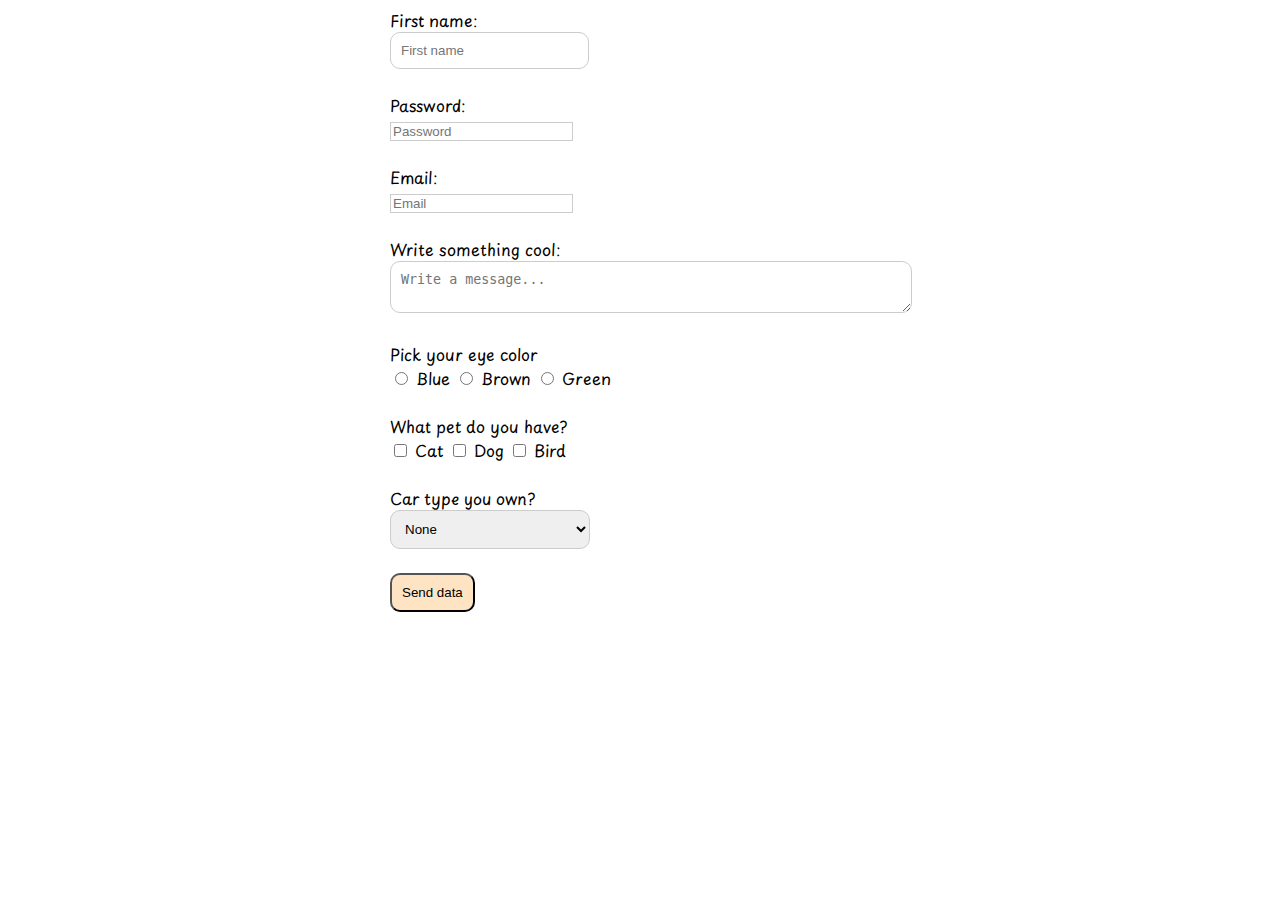
<file: form.html>
<!DOCTYPE html>
<html lang="en">
<head>
    <meta charset="UTF-8">
    <meta name="viewport" content="width=device-width, initial-scale=1.0">
    <title>Document</title>
    <!--<link rel="stylesheet" href="css/rest.css">--><!--I've commented out the reset style cz he says it messes with the inputs and he wants to teach styling from scratch -->
    <link rel="stylesheet" href="css/form.css">
</head>
<body>
    
    <section class="wrapper-main">
        <form action="example.html" method="post">
            <!--action indicates the file the data is going to-->
            <!--get and post both send data however the difference is that:-->
            <!--with get, all the data sent by the form will be displayed in the url while with the post, it won't-->
            <!--Normally we use the post method unless there is a reason to use the get method-->
            <!--I've commented out the reset style cz he says it messes with the inputs and he wants to teach styling from scratch -->
            <label for="firstname">First name:</label><!--for is used to link the label to the input. It has to have the same name as the id cz id is the unique identifier-->
            <br>
            <input type="text" id="firstname" name="firstname" placeholder="First name" ><!--value="Daniel"--><!--I've placed it outside cz u can't comment inside the brackets so if you want to see it, return it inside the brackets-->
            <!--id is a unique identifier of the input while name is how we are able to grab the data of the input. People normally give them the same values but can you change that if you want. I did it just to have an easier time following him-->
            <!--place holder is self-explanatory but value is data that appears before sb has typed, just like place holder but then is not light grey.Place holder will only show if you delete value-->
            <!--value comes in handy when you want to ensure that if there is an error and a user goes back a page, she doesn't have to retype everything-->

            <br><br>
            <label for="pwd">Password:</label>
            <br>
            <input type="password" id="pwd" name="pwd" placeholder="Password" >

            <br><br>
            <label for="em">Email:</label>
            <br>
            <input type="email" id="em" name="em" placeholder="Email" >

            <br><br>
            <label for="message">Write something cool:</label>
            <br>
            <textarea name="message" id="message" placeholder="Write a message..."></textarea>
            <!--You can use css to style the size of the text area or you can use cols and rows-->

            <br><br>
            <label>Pick your eye color</label><br><!--Note that I have not linked this label with anything. The radio buttons each have their own ids so note that you can do this-->
            <!--Radio buttons-->
            <input type="radio" id="eyecolorblue" name="eyecolor" value="Blue">
            <!--for radio buttons the label comes after the radio button-->
            <!--value in the radio buttons is used to identify what the user has selcted, each button has it's own value to be able to identify which one is picked. Idk why name is not used for that but just make sure you've put value.Same for checkboxes. I think it's cz name is used for inputs that you are typing but for buttons, you are not typing anything so we need to assign values.-->
            <label for="eyecolorblue">Blue</label>
            <input type="radio" id="eyecolorbrown" name="eyecolor" value="Brown">
            <label for="eyecolorbrown">Brown</label>
            <input type="radio" id="eyecolorgreen" name="eyecolor" value="Green">
            <label for="eyecolorgreen">Green</label >
            <!--Note that the radio buttons have the same name cz they are all eye colors. This ensures that the user can only pick one-->

            <br><br>
            <label>What pet do you have?</label><br>
            <!--Check boxes-->
            <input type="checkbox" id="petcat" name="petcat" value="Cat">
            <label for="petcat">Cat</label>
            <input type="checkbox" id="petdog" name="petdog" value="Dog">
            <label for="petdog">Dog</label>
            <input type="checkbox" id="petbird" name="petbird" value="Bird">
            <label for="petbird">Bird</label>
            <!--Note that each checkbox has its own name so you can pick more than one at once-->

            <br><br>
            <label>Car type you own?</label><br>
            <!--Dropdown-->
            <select name="cartype" id="cartype">
                <option value="None">None</option><!--The first item is the default selected item-->
                <option value="Ford">Ford</option>
                <option value="Mustang">Mustang</option>
                <option value="Toyota">Toyota</option>
            </select>

            <br><br>
            <!--Submitting the data-->
            <!--<input type="submit">You can use the submit input type to submit but button comes with more perks-->
            <button type="submit" value="submit">Send data</button>

            <!--Before starting your css styling, test how the form will look with the reset stylesheet. Things will start disappearing. So with forms, it's beter to exclude the reset stylesheet-->
            </form>
    </section>

</body>
</html>
</file>
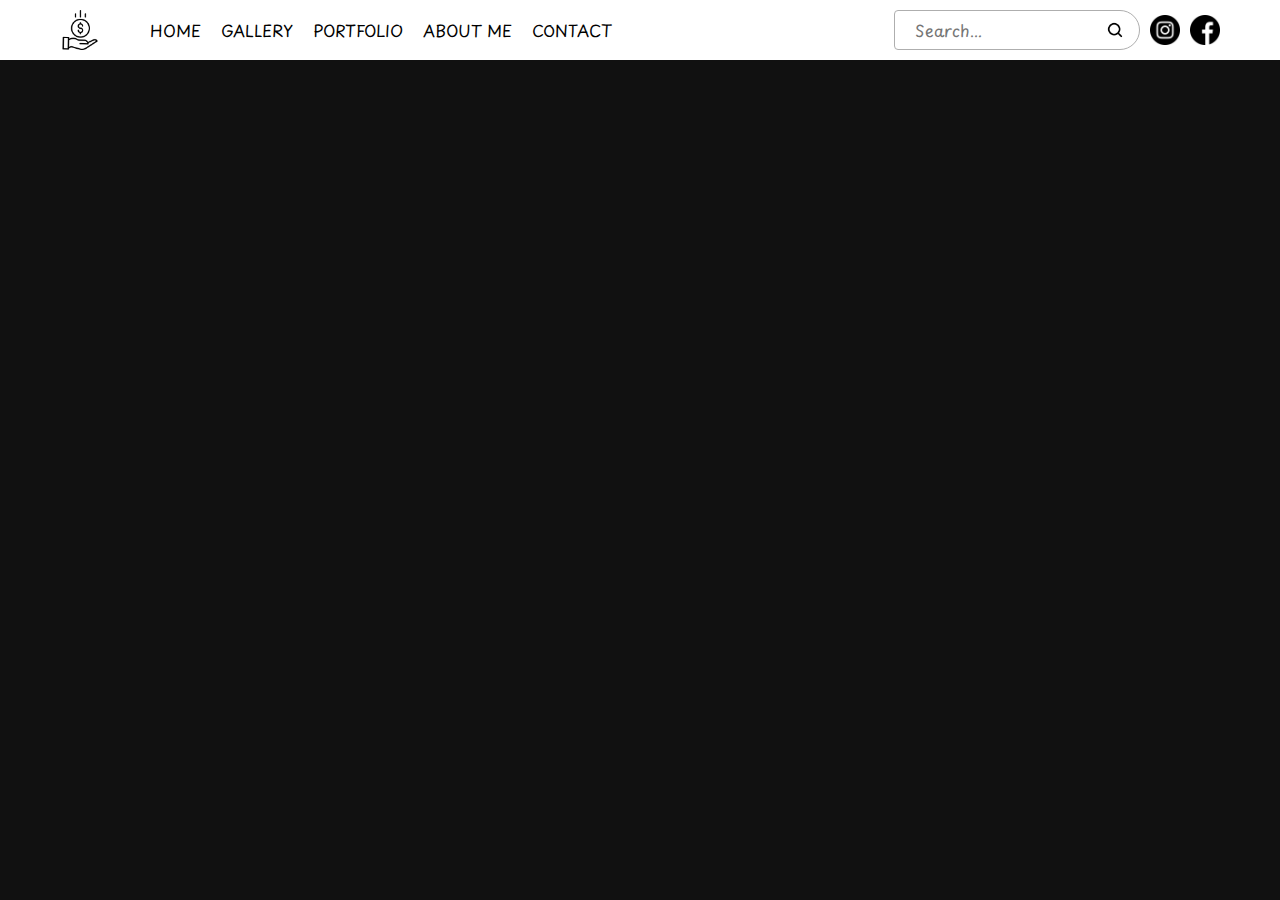
<file: responsivemenu.html>
<!DOCTYPE html>
<html lang="en">
<head>
    <meta charset="UTF-8">
    <meta name="viewport" content="width=device-width, initial-scale=1.0">
    <title>Responsive menu</title>
    <link rel="stylesheet" href="css/reset.css">
    <link rel="stylesheet" href="css/responsivemenu.css">
</head>
<body>
    <div class="mobile-menu-btn">
        <img src="images/icons/burger-bar.png" alt="mobile-menu-btn">
    </div>
    <header class="header-main">
        <nav>
            <div class="logo">
                <img src="images/save-money.png" alt="website logo">
            </div>
            <ul>
                    <li><a href="responsivemenu.html">Home</a></li>
                    <li><a href="#">Gallery</a>
                        <!--This is how you create a drop down. This list is gonna appear if we hover on Gallery.-->
                        <ul>
                            <li><a href="#">Graphic Design</a></li>
                            <li><a href="#">Video Editing</a></li>
                            <li><a href="#">Web Dev</a></li>
                            <li><a href="#">Graphic Design</a></li>
                            <li><a href="#">Video Editing</a></li>
                        </ul>
                    </li>
                    <li><a href="#">Portfolio</a></li>
                    <li><a href="#">About Me</a></li>
                    <li><a href="#">Contact</a></li>
            </ul>
        </nav>
        <div class="sm">
            <form action="" method="post">
                <input type="text" name="search" placeholder="Search...">
                <button type="submit"><img src="images/searchbtn.png" alt="search button"></button>
            </form>
            <div class="sm-links">
                <a href="#"><img src="images/instagram.png" alt="instagram link"></a>
                <a href="#"><img src="images/facebook.png" alt="facebook link"></a>
            </div>
        </div>
    </header>
</body>

<script  src="js/mobile.nav.js"></script>

</html>
</file>
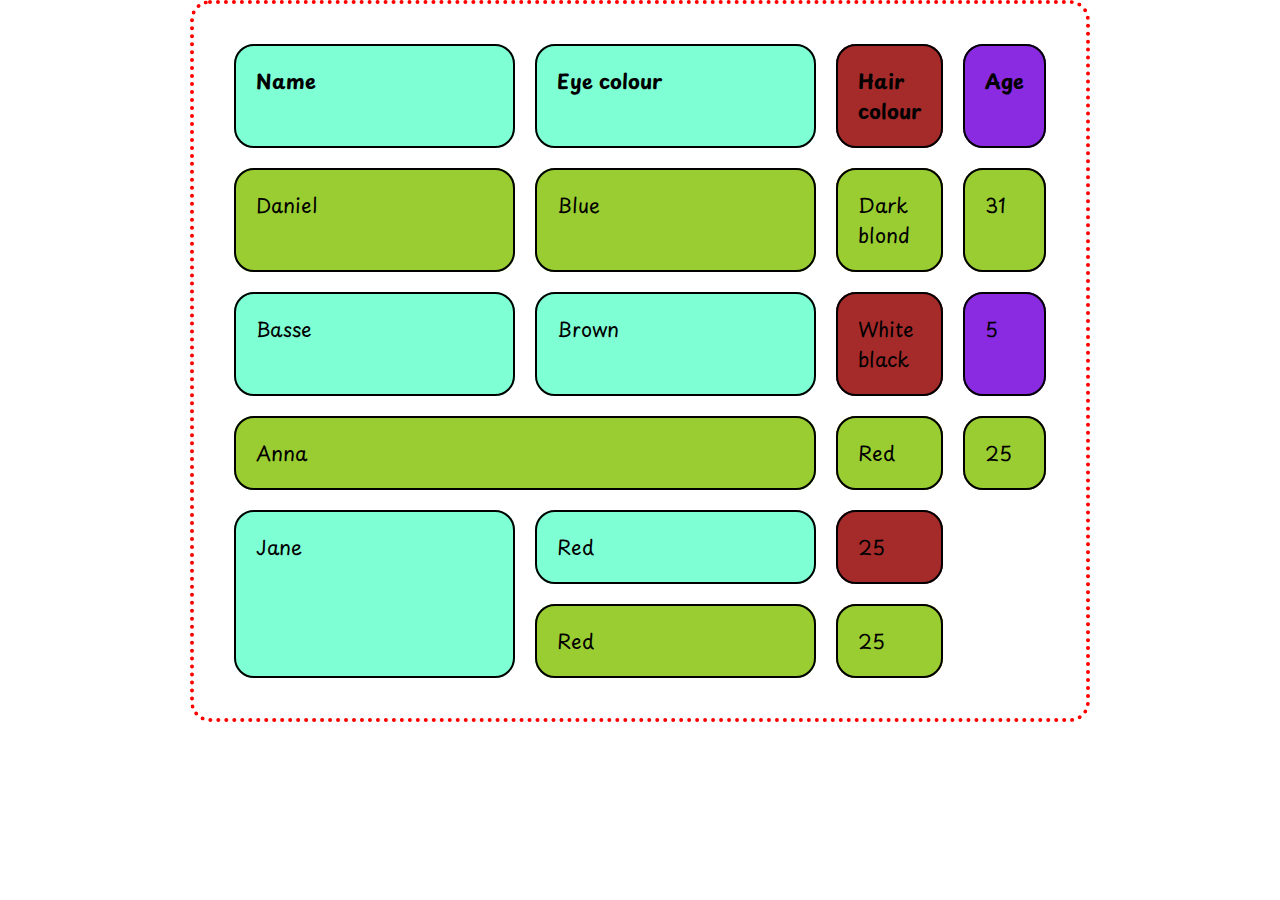
<file: table.html>
<!DOCTYPE html>
<html lang="en">
<head>
    <meta charset="UTF-8">
    <meta name="viewport" content="width=device-width, initial-scale=1.0">
    <title>Document</title>
    <link rel="stylesheet" href="css/reset.css">
    <link rel="stylesheet" href="css/table.css">
</head>
<body>
    
    <section class="wrapper-main">
        <table>
            <!--Creating column groups. They help with styling-->
            <colgroup>
                <col span="2" style="background-color: aquamarine;"><!--Makes the first 2 columns blue. Don't mind the cells that are remaining green(if u uncomment the styling in css), I've styled them like that but if I remove that style, then they will be blue-->
                <col span="1" style="background-color:brown;"><!--The third column the next 1 column after the two columns-->
                <col span="1" style="background-color: blueviolet;">
            </colgroup>
            <!--We make tables row after row-->
            <tr><!--table row-->
                <th style="width: 300px;">Name</th><!--table header-->
                <!--Note that when you set the width of the header, it applies to all attributes under the header-->
                <th>Eye colour</th>
                <th>Hair colour</th>
                <th>Age</th>
            </tr>
            <tr>
                <td>Daniel</td><!--table data which is equal to one column-->
                <td>Blue</td>
                <td>Dark blond</td>
                <td>31</td>
            </tr>
            <tr>
                <td style="height:100px">Basse</td>
                <td>Brown</td>
                <td>White black</td>
                <td>5</td>
            </tr>
            <!--Spanning a column-->
            <tr>
                <td colspan="2">Anna</td><!--It's going to occupy its space and the space next to it-->
                <td>Red</td>
                <td>25</td>
            </tr>
            <!--Spanning a column-->
            <tr>
                <td rowspan="2">Jane</td><!--It's going to occupy its space and the space next to it-->
                <td>Red</td>
                <td>25</td>
            </tr>
            <tr>
                <td>Red</td>
                <td>25</td>
            </tr>
        </table>
    </section>

</body>
</html>
</file>
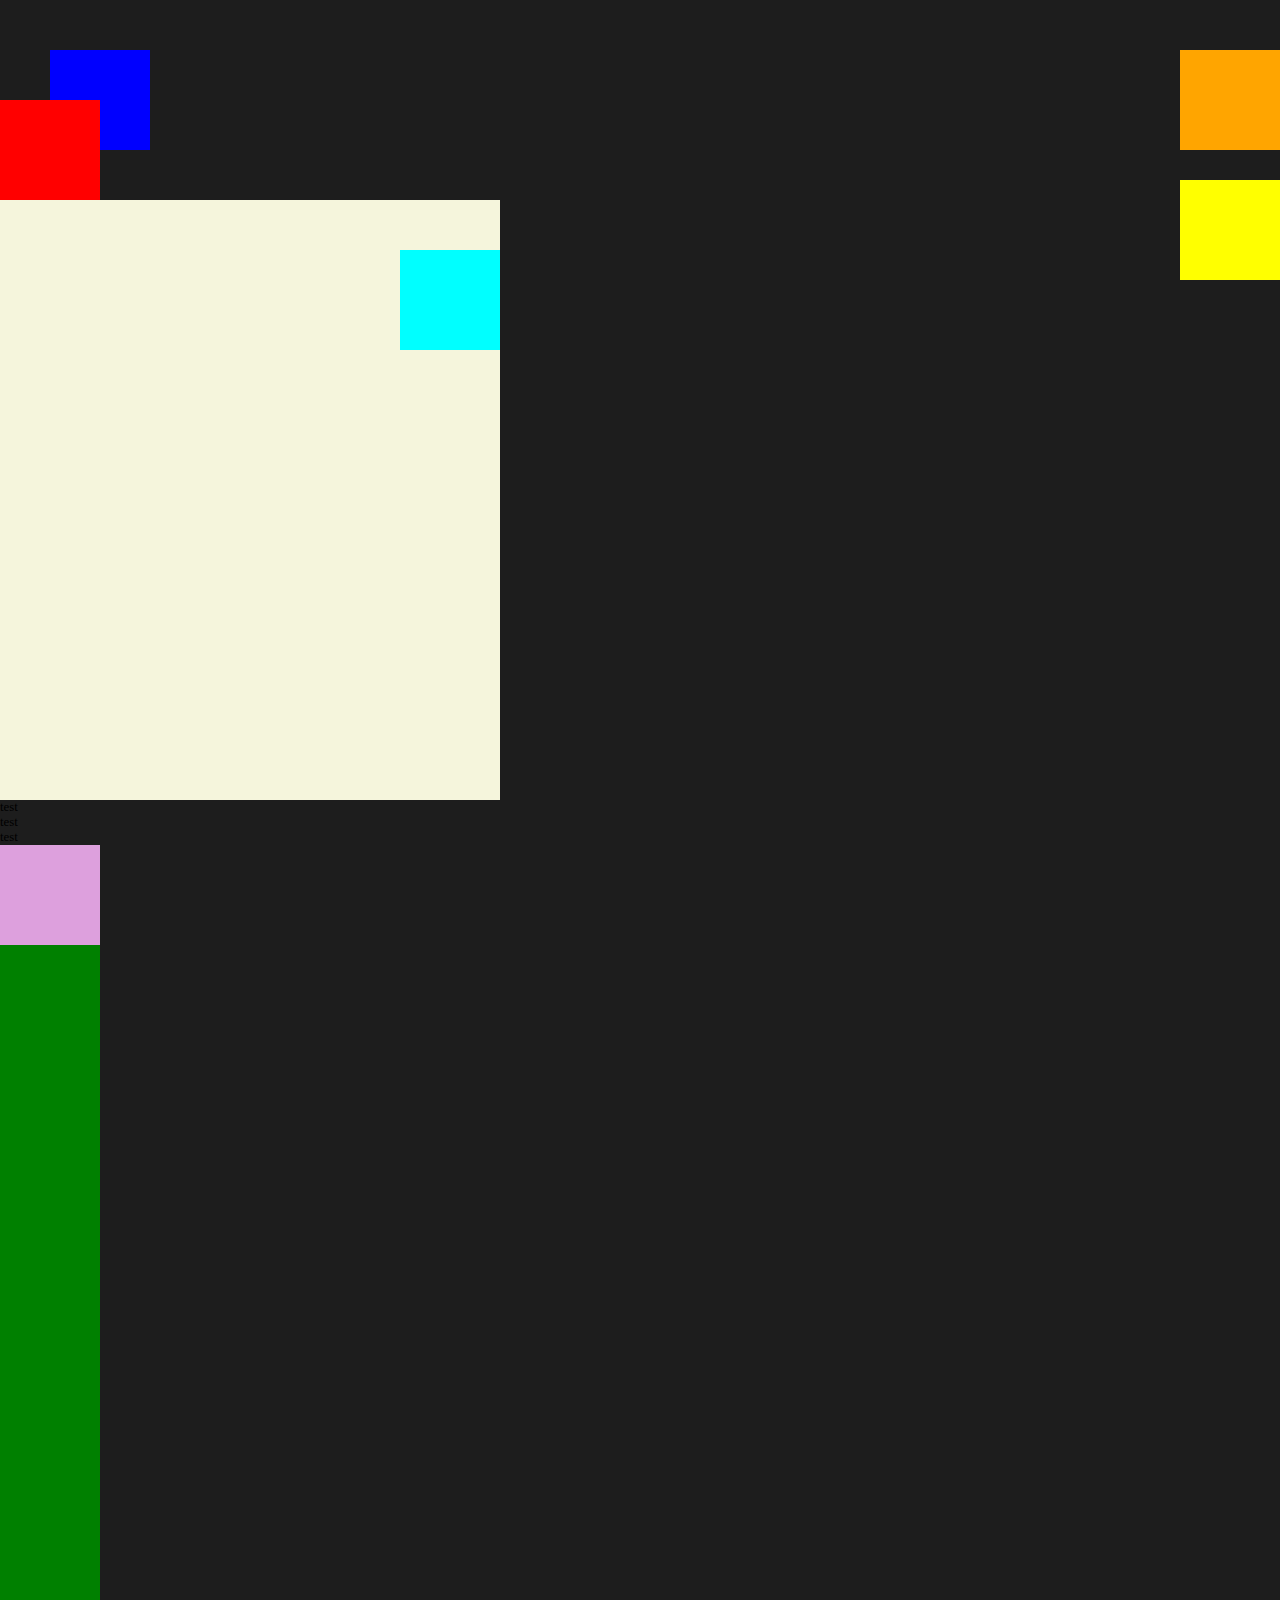
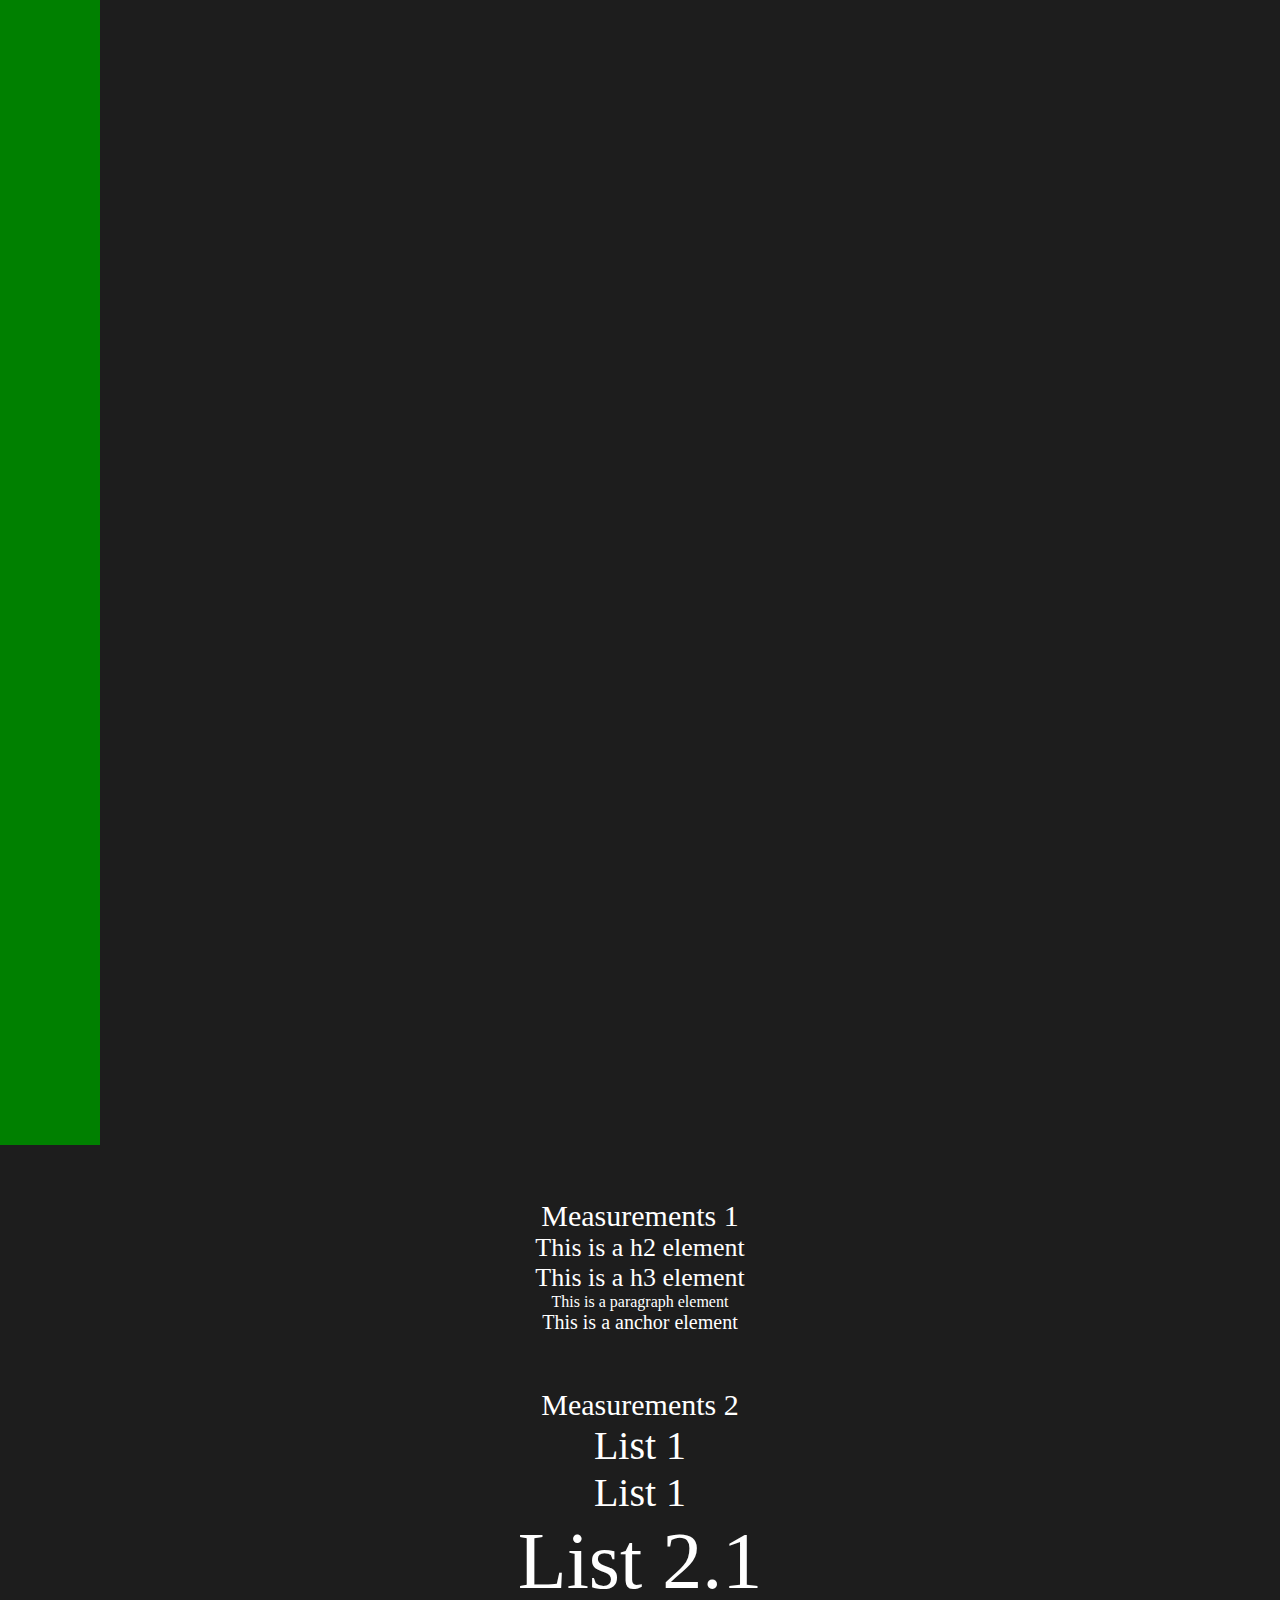
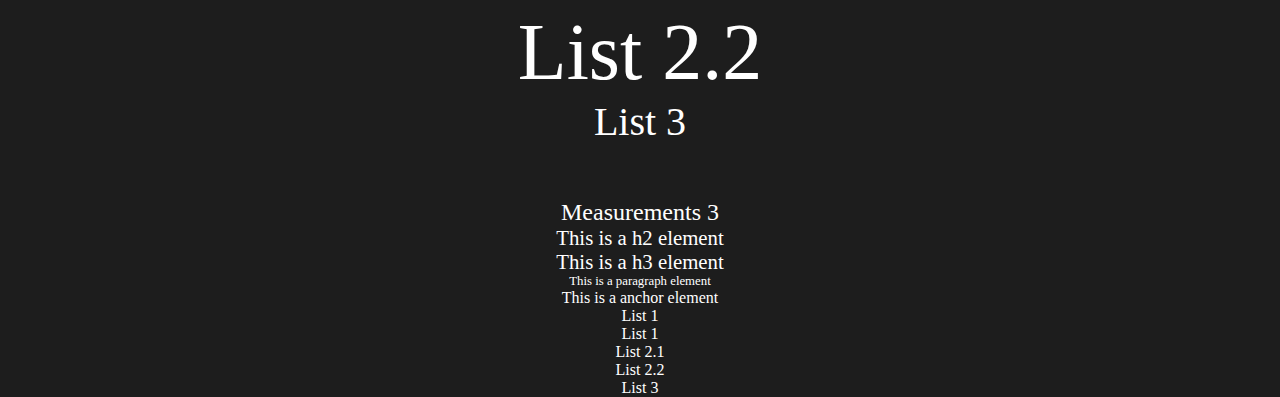
<file: test.html>
<!DOCTYPE html>
<html lang="en">
<head>
    <meta charset="UTF-8">
    <meta name="viewport" content="width=device-width, initial-scale=1.0">
    <link rel="stylesheet" href="css/reset.css">
    <link rel="stylesheet" href="css/test.css">
    <title>Test page</title>
</head>
<body>
    <div class="box"></div>
    <div class="container"></div>

    <div class="container3">
        <div class="box5"></div>
    </div>

    <div class="box2"></div>
    <div class="box3"></div>
    <p>test</p>
    <p>test</p>
    <p>test</p>
    <div class="box4"></div>
    <div class="container2"></div>
    <br><br><br>

    <!--Measurements lesson-->
    <div class="measurements">
        <h1>Measurements 1</h1>
        <h2>This is a h2 element</h2>
        <h2>This is a h3 element</h2>
        <p>This is a paragraph element</p>
        <a>This is a anchor element</a>
    </div>

    <br><br><br>
    <div class="measurements2">
        <h1>Measurements 2</h1>
        <ul>
        <li>List 1</li>
        <li>List 1</li>
        <ul>
            <li>List 2.1</li>
            <li>List 2.2</li>
        </ul>
        <li>List 3</li>
        </ul>
    </div>

    <br><br><br>
    <div class="measurements3">
        <h1>Measurements 3</h1>
        <h2>This is a h2 element</h2>
        <h2>This is a h3 element</h2>
        <p>This is a paragraph element</p>
        <a>This is a anchor element</a>

        <br>
        <ul>
        <li>List 1</li>
        <li>List 1</li>
        <ul>
            <li>List 2.1</li>
            <li>List 2.2</li>
        </ul>
        <li>List 3</li>
        </ul>
    </div>

</body>
</html>
</file>
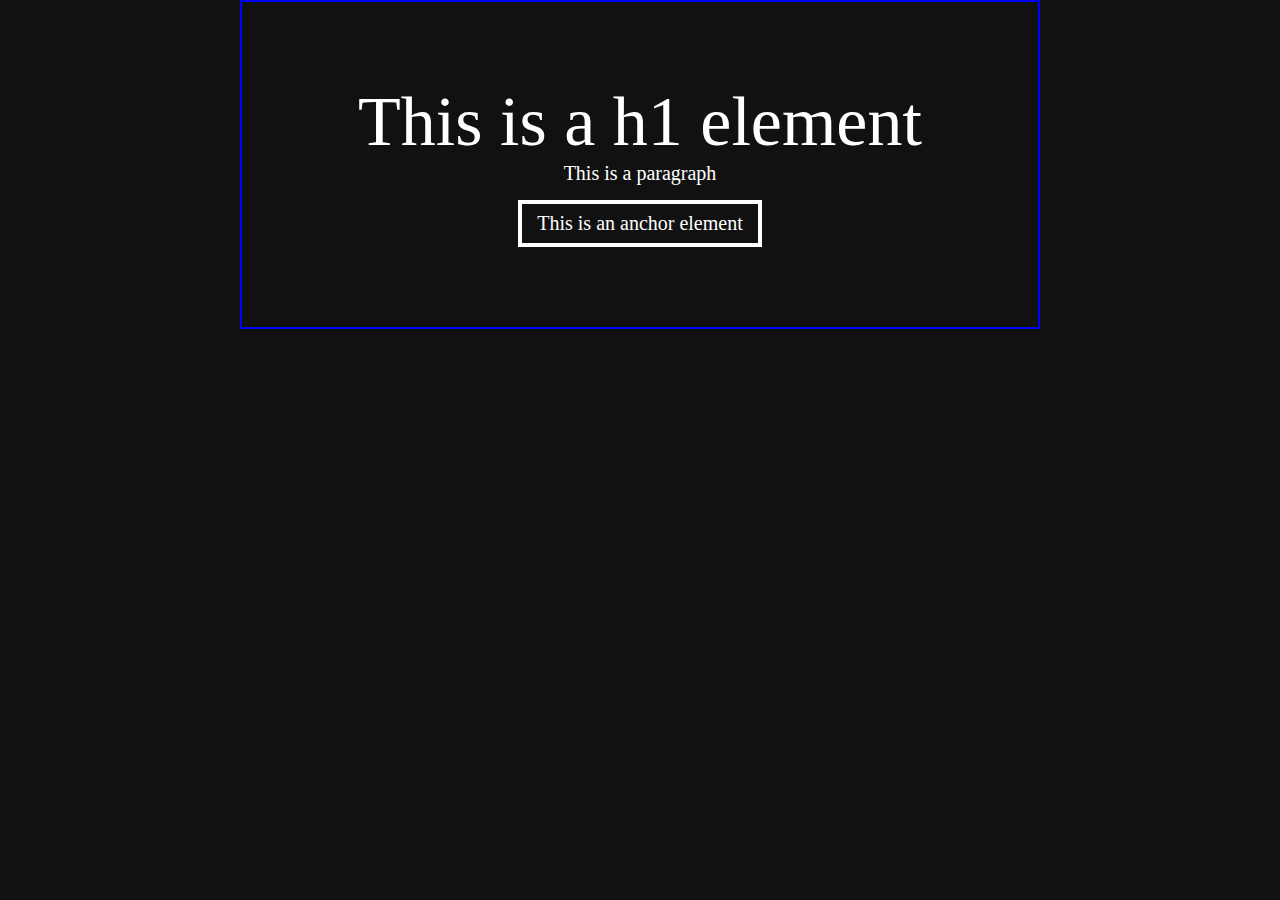
<file: test2.html>
<!DOCTYPE html>
<html lang="en">
<head>
    <meta charset="UTF-8">
    <meta name="viewport" content="width=device-width, initial-scale=1.0">
    <title>Document</title>
    <link rel="stylesheet" href="css/reset.css">
    <link rel="stylesheet" href="css/test2.css">
    <link rel="stylesheet" href="css/index.css">
</head>
<body>
    
    <div class="wrapper-main">
        <h1>This is a h1 element</h1>
        <p>This is a paragraph</p>
        <a href="#">This is an anchor element</a>
    </div>

</body>
</html>
</file>
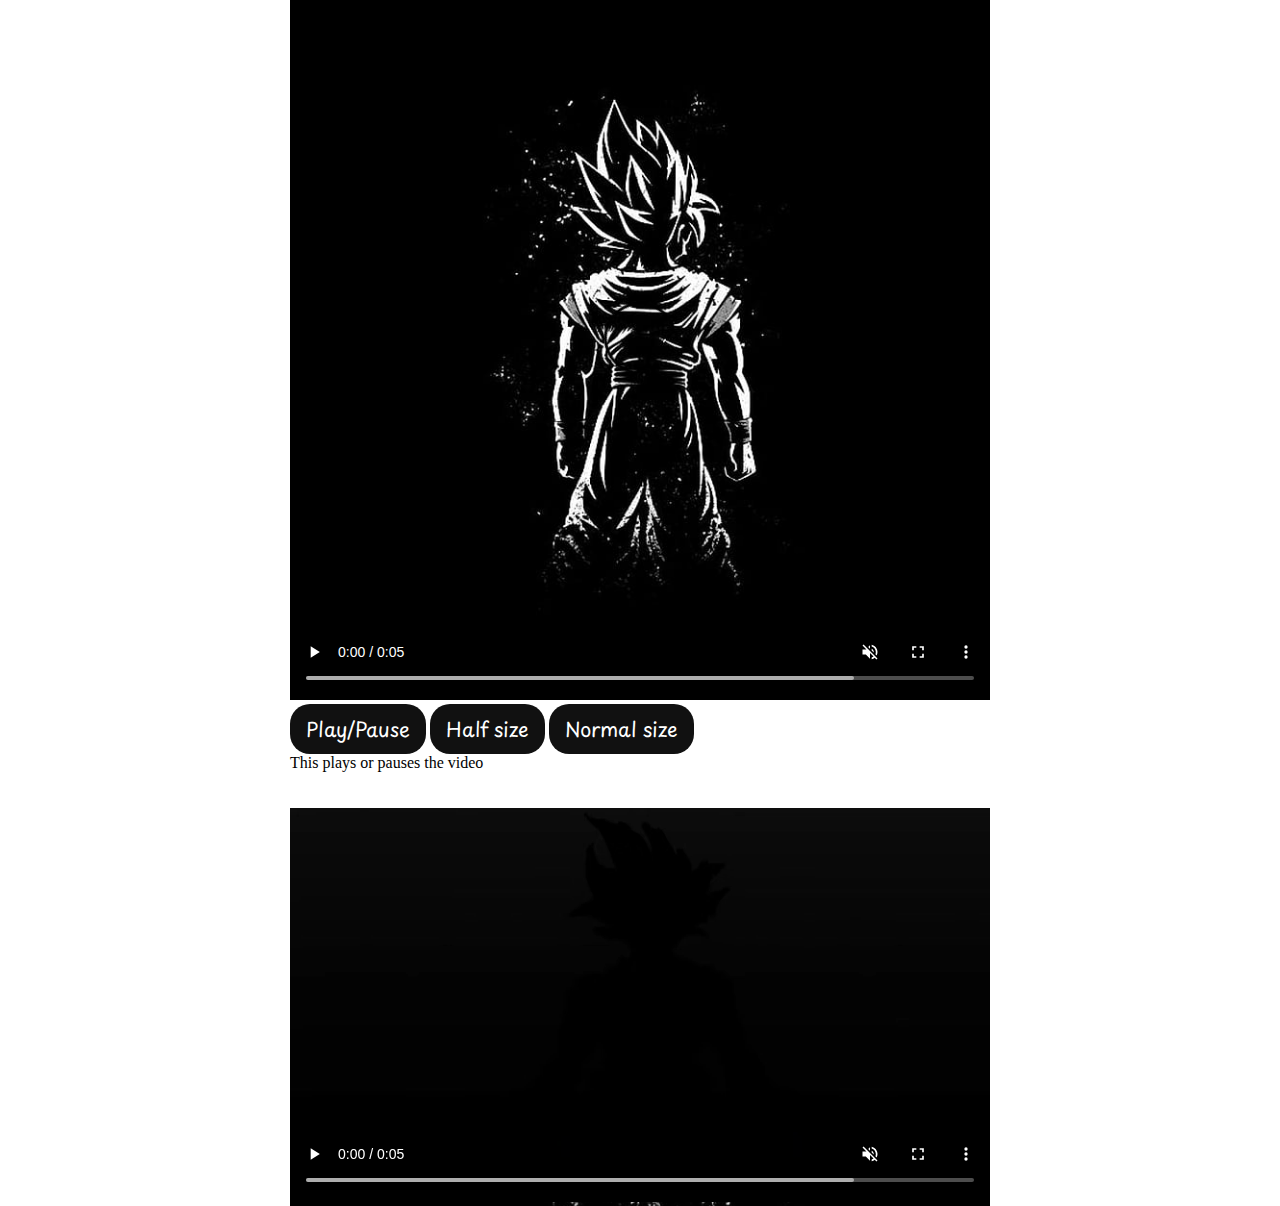
<file: video.html>
<!DOCTYPE html>
<html lang="en">
<head>
    <meta charset="UTF-8">
    <meta name="viewport" content="width=device-width, initial-scale=1.0">
    <title>Video</title>
    <link rel="stylesheet" href="css/reset.css">
    <link rel="stylesheet" href="css/video.css">
</head>
<body>
    
    <section class="wrapper-main">
        <video class="my-video" src="videos/Mui Goku live wallpaper 4K by motion graphics en koncepto.mp4" controls muted loop poster="videos/son-goku-dragon-ball-dragon-ball-z-wallpaper-preview.jpg"></video>
        <!--The word "controls" ensures that you have the play button, that line that indicates where the video has reached etc. If you don't add it, your video will appear like a picture, you won't be able to click play-->
        <!--I've set the width to be the same as the wrapper-->
        <!--If you want it to autoplay, you add autoplay and muted. If you put autoplay alone, it doesn't work. The developers of html:5 didn't want you to scare people when they load your website so that's why you have to put them together for them to work-->
        <!--I've removed autoplay rn cz I wanted to show how a poster works but plz note that you put it within the first set of video brackets, where you put controls, muted etc-->
        <!--If you just want it to automatically be muted, add muted only and the user starts playing it, it will be muted until she presses play-->
        <!--loop is self-explanatory-->
        <!--poster is the picture you want to appear before your video starts playing. You'll notice that it's bigger than the video. I've asked chat and it says that you can't target the poster however, the solution is manually sizing the poster then placing it here. Or you can place a div before the first video tag and place a background image there, you'll use position absolute and relative to make it appear on top of the video, then use javascript to change the opacity to 0 before the video starts to play. I'll demonstrate this with a second video below-->
        <br>
        <button onclick="playPause()">Play/Pause</button>
        <button onclick="halfSize()">Half size</button>
        <button onclick="normalSize()">Normal size</button>

        <!--Making a text have the javascript effect-->
        <h2 onclick="playPause()" style="cursor:pointer;">This plays or pauses the video</h2>

        <!--Using background image instaed of poster-->
        <br><br>
        <div class="video-container">
            <div class="poster-image"></div>
            <video class="secondvideo" src="videos/Mui Goku live wallpaper 4K by motion graphics en koncepto.mp4" controls muted loop></video>
        </div>
        

        <!--If you want to cater to really old browsers that don't support mp4, do this:-->
        <!--<video>
            <source src="videos/Mui Goku live wallpaper 4K by motion graphics en koncepto.mp4" type="video/mp4">
            <source src="videos/Mui Goku live wallpaper 4K by motion graphics en koncepto.mp4" type="video/ogg">
            <source src="videos/Mui Goku live wallpaper 4K by motion graphics en koncepto.mp4" type="video/webm">
            Your browser does not support html5 videos
            //What this means is, play the mp4 video but if the browser does not support this,  play the ogg version, if it also doesn't support this, play the webm. If the browser doesn't support all of them, display the sentence after the videos
            //I think you have to have all the different versions of the videos for this to work though
            //Please not that the modern day browsers support mp4 so this isn't really necessary
            The forward slashes indicate that the above are supposed to be comments if you uncoment the whole of this 2nd video section
        </video>-->
    </section>

    <script>
        /*You can use an external file like I did for the burger button or you can type it in your html file. I'm gonna type te javascript here for this lesson*/
        let myVideo = document.querySelector(".my-video");
        /*let is used to indicate the creation of a variable,
        myVideo is the name of the variable I'm creating,
        document means I have in a specific document,
        querySelector means select this class in this document
        in the brackets you put the class name like you do in css*/

        function playPause(){/*A function is code that executes a task when it is called. The name of this function is playPause*/
            if(myVideo.paused){
                myVideo.play();
            }
            else{
                myVideo.pause();
            }

            /*
            myVideo.paused;/*This is a property. A property describes sth. For example, one of my properties is that I have brown eyes. This property tells us that the video is paused. See how it's used in the function
            myVideo.pause();/*This is a method. A method is sth that does sth. Ok think about it like this, the method makes the video pause then the property describes to us that the video is paused. querySelector is also a method bcz it selects sth so that's y I'm saying that a method is sth that does sth.*/
        }

        function halfSize(){
            myVideo.style.width = "350px";/*This is setting a property. Width is a property, you want to change the property to half its size*/
            /*The reason we're not typing the width like this: "350px" is because width is a numeric property not a string. If you put a string, the video will disappear bcz the browser gets confused*/
             myVideo.style.height = "197px";
        }

        function normalSize(){
            myVideo.style.width = "700px";
            myVideo.style.height = "394px";
        }

        let posterImage = document.querySelector(".poster-image");
        let secondVideo = document.querySelector(".secondvideo");

        secondVideo.addEventListener('play', function(){
            posterImage.style.opacity = 0;
            /*We're putting this to ensure that the video and poster never appear at the same time
            Even though the video z-index is higher, chat says that we should make the opacity 0 so that
            they never appear at the same time. So when the video is playing, yes the poster is behind it
            but I'm guessing to be safe, we're making it transparent*/
        })

    </script>

</body>
</html>
</file>
<file: css/form.css>
@font-face{
    font-family:Playpan;
    src:url(../fonts/Playpen_Sans/PlaypenSans-VariableFont_wght.ttf);
}

body{
    font-family:Playpan
}

.wrapper-main{
    width:500px;
    margin: 0 auto;
}

textarea, input{
    border: 1px solid #ccc;
}

textarea:focus, /*This pseudoclass(focus) ensures that when you click the box it changes color to indicate that this is the box being typed in. It makes it more user friendly*/
input[type="text"]:focus{/*I've specified the input type so that it doesn't apply for radio buttons etc*/
    outline:1px solid blue;
}

textarea{
    width:100%;
    resize:vertical;/*Normally you can resize the textarea in the website both vertically and horizontally but this ensures that you can only do it either horizontally or vertically depending on what you specify*/
}

/*If your radio buttons, check boxes etc are not appearing as they are supposed to(maybe cz u can't disable the reset stylesheet), do this: */
input[type="radio"]{
    appearance: radio;/*This will make them look like radio buttons*/
}

input[type="checkbox"]{
    appearance: checkbox;
}

select{
    border: 1px solid #ccc;
    width:200px;
}

button{
    background-color: bisque;
}

input[type="text"], textarea, select, button{
    padding:10px;
    border-radius:10px;
}

button:hover{
    background-color: rgb(215, 158, 88);
    cursor:pointer;
}
</file>
<file: css/responsivemenu.css>
@font-face {
    font-family: Playpen;
    src: url(../fonts/Playpen_Sans/PlaypenSans-VariableFont_wght.ttf);
}

:root{
    --menu-count: 5;/*The number of menus*/
}

body{
    background-color: #111;
}

.mobile-menu-btn{
    display:none;
}

.header-main{
    width:100%;
    height:60px;
    padding: 0 60px;
    background-color: #ffffff;
    display:flex;
    justify-content:space-between;
    position:fixed;
    top:0;
    z-index:100;/*This is to make sure that we can always see the header cz it will always appear on top of everything cz it has a high z-index. Later we'll put  a burger menu and we'll give it a z-index of 200. I think u can either use this or 1 and 2*/
}

.header-main nav{
    display: flex;
}

.header-main .logo{
    height:40px;
    width:fit-content;
    align-self:center;/*Working cz logo is in nav which has display:flex*/
    cursor:pointer;
}

.header-main .logo img{/*This is the actual image. The above is the size the logo occupies*/
    height:100%;/*I'm removing this cz it looks weird*/
}

.header-main ul{
    height:100%;
    padding-left:40px;
    list-style:none;
    display:flex;
    align-content:center;
}

.header-main ul li{
    position:relative;/*This makes the items in the drop down appear directly below the respective menu*/
}

.header-main ul li a{
    display:block;/*Cz they are inline elments and inline elements don't allow some css like width,height, vertical padding and margins, float etc*/
    padding:0 10px;
    height:100%;
    line-height: 60px;
    font-size: 1rem;
    font-family: Playpen;
    color:#000000;
    background-color: #fff;
    text-transform:uppercase;
    cursor:pointer;
    transition:all ease-in-out 100ms;/*This is for the hover effect and yes it's supposed to be here*/
}

.header-main ul li a:hover{
    background-color: #2a2a2a;
    color:#fff;
}


/* DROPDOWN STYLING START*/
.header-main ul li ul{
    visibility: hidden;
    opacity:0;
    display:none;/*If you don't put this, u'll notice that when the dropdown appears, there is a flickering of a different horizontal dropdown next to it so this makes sure that we can never see it before hovering*/
    /*Why use all the 3 above:
    visibility: hidden	Hides the element but keeps the space in layout;
    opacity: 0	Makes the element fully transparent (still takes space and is interactive)
    display: none	Completely removes the element from the layout and rendering tree therefore no flickering. The browser treats it as non-existent, which is important before hover 
    opacity: 0 + visibility: hidden: Enables smooth transition effects when showing/hiding.
    So make sure they are always included*/
    position:absolute;
    left: -40px;/*If you don't do this, the drop doen will be slightly on the right of the menu it's under so this makes it move to the left and directly below a menu*/
    transition:all ease-in-out 100ms;
}

.header-main ul li ul a{
    white-space: nowrap;/*This ensures that for the drop down, if the name is lon, it DOESN'T move to the next line cz that will form a really long dropdown*/
}

ul li:hover>ul {/*This is saying that for a list item with an unordered list underneath, display the list underneath when we hover on it*/
    visibility:visible;
    opacity:1;
    display:block;
    /*You need to reset all 3 to make the dropdown visible*/
}
/* DROPDOWN STYLING STOP*/


.header-main .sm{
    align-self: center;
    display:flex;
}

.header-main form{
    height: 40px;
    padding-right: 5px;
    display:flex;
    border: 1px solid #aeaeae;
    border-radius: 20px 100px 100px 20px;
    width:fit-content;
    align-self:center;
}

.header-main form input{
    height: 100%;
    width:200px;
    padding:0 10px 0 20px;
    border-radius: 5px;
    font-size: 1rem;
    font-family: Playpen;
}

.header-main form input:focus{
    border: 1px solid #111;/*So that the border turns black when we type sth in the input box*/
}

.header-main form button{
    width:fit-content;
    padding: 0 5px 0 10px;
}

.header-main form button img{
    height: 24px;
    padding-top: 15%;
    cursor:pointer;
}

.header-main .sm-links{
    height:60px;
    width:fit-content;
    display:flex;
    align-items:center;
}

.header-main .sm-links a{
    display: block;
    height:30px;
    margin-left:10px;
    cursor:pointer;
    align-self:center;
}

.header-main .sm-links img{
    height:100%;
}

@media only screen and (max-width: 600px){
    /*Before burger button is clicked*/
    .header-main{
        display: none;
    }

    .mobile-menu-btn{
        display:flex;
        justify-content: center;
        width:60px;
        height:60px;
        position: absolute;
        top:0;
        right:0;
        z-index:200;
        background-color:#fff;
    }

    .mobile-menu-btn img{
        height: 80%;
        align-self:center;
    }

    /*After burger button is clicked*/
    .header-main{
        height:100vh;
        flex-wrap:wrap;
        flex-direction: column;/*To make sure everything is now displayed in one column*/
        padding:0;
        justify-content: flex-start;
    }

    /*The above targets the different groups in the header so the groups will wrap but below we target the components inside the groups so eg the menus inside will wrap*/
    .header-main nav{
        width:100%;/*Width of the mobile device*/
        height:80vh;
        flex-wrap:wrap;
        flex-direction: column;
        align-content: stretch;/*This makes the things inside stretch and take up all the available space inside*/
    }

    .header-main .logo{
        height:30%;
        padding:0;
        margin:0;
        display:flex;
        align-items:center;
    }

    .header-main .logo img{
        height:60%;
        align-self:center;
    }

    .header-main ul{
        height:70%;
        width:100%;
        /*We set a padding and margin to 0 to reset everything just in case but his step is not always a must.One should probably check if doing this is needed but we just do it to be safe*/
        padding:0;
        margin:0;
        flex-wrap:wrap;
        flex-direction: column;
        align-content: space-between;
    }

    .header-main ul li{
        width:100%;
        height:calc(100% / var(--menu-count));/*This is to ensure that if u add a new menu item, the space will be recalculated. You won't have to keep testing and checking to set the exact pixels that look nice*/
        padding:0;
        margin:0;
        /*Giving all menu items a border on top*/
        border-top: 1px solid #ddd;
        /*We set a flex here, with nowrap and column, to make the dropdown go below the Gallery, and justify-content instead since we are using column, to center the text */
        display:flex;
        flex-wrap: nowrap;
        flex-direction: column;
        justify-content: center;
        transition: all ease-in-out 100ms;
    }

    .header-main ul li:nth-last-child(1) {
        border-bottom: 1px solid #ddd;
    }

    .header-main ul li a {
        width: 100%;
        height:fit-content;
        padding: 0;
        margin: 0;
        text-align:center;
        font-size:2.5rem;
    }

    .header-main ul li a:hover{
        background-color: transparent;/*This is to cancel out the effects in the desktop version. If you don't put it, the hover background will still be grey*/
        color: #111;
    }

    /*Adding a scrollin effect for when the drop down appears*/
    .header-main nav{
        overflow-y: scroll;
        overflow-x:hidden;/*To ensure we don't scroll sideways*/
    }

    .header-main ul li ul{
        /*Before menu is clicked*/
        display:none;
        /*After menu is clicked*/
        flex-wrap: nowrap;
        flex-direction: column;
        position:absolute;
        top: 0;
        left:0;
        z-index: 2000;/*Made incredibly high just to make sure  it's always at the top most*/
    }

    .header-main ul li ul li{
        height:fit-content;
        display: block;
        background-color: #111;
    }

    .header-main ul li ul li a:hover{
        background-color: #111;
        color: #fff;
    }

    /*This is to mean that if a mu with a dropdown is clicked, do this:*/
    .header-main ul li:focus>ul,
    .header-main ul li:hover>ul{
        display:flex;
        /*In chrome, the display;flex will work and make the dropdown visible but in firefox, we need a combination of the 3 so to be safe, we put them all together*/
        visibility:visible;
        opacity:1;
    }

    .header-main .sm{
        width:100%;
        height:20vh;/*Cz the nav takes 80vh*/
        margin:0;
        padding:0;
        flex-wrap:wrap;
        flex-direction: column;
    }

    .header-main form{
        padding-right:0;
        width:90%;/*To ensure there's some padding*/
        height:40%;
    }

    .header-main form input{
        width:100%;
        height:100%;
        padding:0 10px 0 20px;
        font-size:1.6rem;
    }

    .header-main form button{
        padding: 0 5%;
    }

    .header-main form button img{
        height: 5vh;
        padding-top: 15%;
    }

    .header-main .sm-links{
        height: 50%;
        width:100%;
        margin:0;
        padding:0;
        justify-content: center;
    }

    .header-main .sm-links a{
        height: 60%;
        margin: 0 2%;
        padding:0;
    }
}
</file>
<file: css/table.css>
@font-face{
    font-family: Playpen;
    src:url(../fonts/Playpen_Sans/PlaypenSans-VariableFont_wght.ttf)
}

body{
    background-color: #fff;
    font-size:20px;
    font-family:Playpen;
}

.wrapper-main{
    width: 900px;
    margin: 0 auto;
}

table,
th,
td {
   border-collapse:separate; /*Makes sure borders don't merge eg if the table border is 4px and each cell has 2px, they normally merge and just appear as 4px but with this, they'll appear as 6px*/ 
   border-radius:20px;
   padding:20px;
   /*border-collapse:collapse; /*Will undo separation and the borders will merge*/
   border-spacing: 20px;/*Creates space but plz not that this cannot work if there is border-collapse:collapse which is the default so for this to work make sure u've set the borders to border-collapse:separate*/
}

table{
    width: 100%;
    border:4px solid black;
    border-style: dotted; /*Styling a border*/
    border-color:red;/*Changes border color from black*/
}

th{
    font-weight: bold;
    border: 2px solid black;
}

td{
    border: 2px solid black;
}

table tr th:nth-child(2){
    width:300px;/*This sets the width of the  second th to 400px. */
}

table tr:nth-child(even){/*All the even rows*/
    background-color: yellowgreen;
}
</file>
<file: css/test.css>
body{
    background-color: #1d1d1d;
}

.box{
    position:relative;
    /*Static is the default position so things just flow from top to bottom*/
    left:50px;
    top:50px;
    height:100px;
    width:100px;
    background-color: blue;
    z-index: -10;
}

.container{
    height:100px;
    width:100px;
    background-color: red;
    z-index:10;
}
/*If you change in overlaping position, watch lesson 14 of the tutorial*/

.box2{
    position:absolute;
    /*Absolute means that the computer has removed it from the position it was placed be the programmer so it's like there is no box2 before container 2 that's why u'll notice that container2 appears immediately after container. It has placed it where you have dictated which is right:0, top:50px*/
    right:0;/*This means move it to the complete right*/
    top:50px;
    height:100px;
    width:100px;
    background-color: orange;
}

.box3{
    position:fixed;
    /*Fixed means that even if you scroll down,this doesn't disappear. It remains wherever it is.You'll notice that all the other 3 disapper when we move towards the bottom of container2*/
    right:0;
    top:180px;
    height:100px;
    width:100px;
    background-color: yellow;
}

.box4{
    position:sticky;
    /*Sticky will allow movement but the moment it reaches the top, it will stick and not move.The maximum it can move is up to the top but it cant diappear past that*/
    top:0;
    height:100px;
    width:100px;
    background-color: plum;
}

.container2{
    height:200vh;/*This means two times the view height meaning the height of the screen that can be seen ata time.*/
    width:100px;
    background-color: green;
}

.box5{
    position: absolute;
    right:0;
    top:50px;
    width:100px;
    height:100px;
    background-color: aqua;
}

.container3{
    position:relative;
    /*You'll notice that because of relative, the box5 moves to the complete right and 50px top of this container not the whole screen.But plz note that the div for box5 has to be inside the container.*/
    width:500px;
    height:600px;
    background-color: beige;
}

/*Measurements lesson*/
.measurements{
    color:#fff;
    text-align:center;
    font-size:20px;
}

/*The default font-size inside your browser is 16px*/
h1{
    /*font-size: 200%; This is 200% of 16px(the default)
    font-size: 20vw; Just try it and see but I think the size of a letter = width of the screen/20
    font-size: 20vh; Just try it and see but I think the size of a letter = height of the screen/20
    font-size: 1em; One times the default font-size or the size that has been set for the words inside the div/section etc that this h1 is in eg in this case, 20px
    font-size: 2em; 2 * 20px */
    font-size: 1.5em;
    /*em is good for scaling:eg I have put the default size as 20px in the div that contains all the text. Then I've put 1.5,1.3 etc for the h1,h2 etc. If I want to change the font size, I can just change the default and it will affect everything else*/
}

h2{
    font-size: 1.3em;
}

h3{
    font-size: 1.1em;
}

p{
    font-size: 0.8em;
}

.measurements2{
    color:#fff;
    text-align: center;
    font-size:20px;
}

.measurements2 ul{
    font-size:2em;/*U'll notice that the items in the second ul have a bigger size than the items in the first ul. This is bcz the 1st one = 2*20px while the 2nd = 2 * (2*(20px))*/
}

.measurements3{
    color:#fff;
    text-align: center;
    /*font-size: 62.5%; Means that it is 62.5% * 16px which is 10px. You could place this in the :root/html tag to set 10px as the default then use rem to scale.*/
}

.measurements3 h1{
    font-size: 1.5rem;/*Rem means root em meaning the font-size * the default size in the root/html tag(:root = html). If it is not specified, it's 16px*/
}

.measurements3 h2{
    font-size: 1.3rem;
}

.measurements3 h3{
    font-size: 1.1rem;
}

.measurements3 p{
    font-size: 0.8rem;
}
</file>
<file: css/test2.css>
:root{
    font-size:62.5%;
}

body{
    background-color: #111;
    color:#fff;
    text-align: center;
}

.wrapper-main{
    width: 800px; 
    padding: 80px 0;
    margin: 0 auto;
    border:2px solid blue;
}

h1{
    font-size: 7rem;
}

p{
    font-size: 2rem;
}

a{
    display:block;
    width:fit-content;
    border:4px solid #fff;
    padding: 8px 15px;
    margin: 15px auto 0;
    font-size: 2rem;
}

/*Making a website more responsive*/
/*If you inspect and the responsive conditions are not being reflected, just close it and open it again*/

@media only screen and (max-width: 600px) and (orientation:landscape) {
    /*max-width: 600px means from 600px - 0px, follow the instructions written below*/
    /*The instructions will be followed only if noth max-width and orientation conditions have been fulfilled*/
    /*In here you will include all the tags you want to change eg when the space is below 600px, I want width of content in the wrapper-main to fit the screen (100% of screen)*/
    .wrapper-main{
      width: 100%; /*I had given it a fixed width but when I went to see how it will appear for mobile devices, I found that there's too much scrolling but when you put it to 100%, it fits the width of any device and moves to the next line if the space is not enough*/
    }
}

/*The typical breakpoints are 600px, 601px, 768px, 992px, 1200px*/

/*Uncomment the 3 medias below and comment the 4th media to see the effect of the 3 medias

/*@media only screen and (min-width: 601px) {/*601 to maximum but we have 768px next so 601
 to 768

    .wrapper-main{
        width:100%;
        background-color: red;
    }
}

@media only screen and (min-width: 768px) {/*768 to 992

    .wrapper-main{
        width:100%;
        background-color: green;
    }
}

@media only screen and (min-width: 992px) {/*992 to maximum of whatever computer sb will have (IDK y he didn't do up to 1200 but he said sth about his computer being 1000px so I'm guessing he's doing up to closest size of his computer

    .wrapper-main{
        width:100%;
        background-color: orange;
    }
}*/

/*Observe how the colour changes for each size above*/
/*If you put the @media then the bracket with the condition, it'll still work. The "only screen" is to accomodate people who may use really old browsers (which honestly rarely happens but remember we wanna cater to all users). The "and" for connecting all conditions, u'll notice that.*/

/*To reduce creating so many media tags for width, you can do this:*/
@media only screen and (min-width: 601px) and (max-width:768px) {/*601 to 768*/

    .wrapper-main{
        width:100%;
        background-color: yellow;
    }
}
</file>
<file: css/index.css>
main{
    width:100%;
    /*I'm not changing all the px to rem cz I'm not sure about some but if you want to be sure, increase ur default size in your browser and see what needs to be changed*/
    height: calc(100vh - 60px);/*100vh is the height of the page and 60px is the height of the header so you mean the remaining viewable height of the page*/
    background-color: #1A253A;
    margin-top:60px;/*This is because when you make the header fixed, part of the text that comes after it does not apper bcz it's like they are in the same possition so you are subtracting the size of the header feom the size of the screen vertically*/
    background-image: url(../images/sadness-4383914_1920.png),url(../images/pexels-apasaric-3122779.jpg);/*Note that the picture at the complete top comes first*/
    background-size: 140vh, cover;/*The 1st size is for the 1st image and the 2nd is for the 2nd*/
    background-repeat: no-repeat;
    background-position: bottom left 45%, center;/*For some reason top makes it bottom and vice versa.Idk y my computer is doing that but that is not the case for the youtuber. Anyways, bottom center is supposed to make the picture appear at the bottom center*/
    display:flex;/*This makes them be next to each other horizontally*/
    justify-content: center;/*This makes them move at the center horizontally*/
    align-items: center;/*This makes them move at the center vertically*/
    z-index:100;
    column-gap: 230px;
    /*I didn't find a good image that is why u'll notice it doesn't look good in the website even after all the css I'll apply according to the youtuber but I put it there to demonstrate some things I was trying to learn above.Please check the youtube video for the perfect reference*/
}

main .main-intro h1{
    font-size: 4.5rem;
    line-height: 1.3;/*This means the height that whatever size of text you are typing occupies*/
}

main p{
    font-size: 1rem;
    line-height: 1.8;/*This means the height that whatever size of text you are typing occupies*/
    max-width: 300px;/*Use this instead of breaks for easier development of responsiveness. Once 300px have been reached, words move to the next line*/
}

main a{
    margin-top: 30px;
    font-size: 1rem;
    display:block;/*You'll notie that if you remove this, the background color will overlap with the text at the top of this and u'll have to use more css idk y so just use this.But this is only if it is right under another piece of text. The margin I've added at the top is just for the purpose of space but even if you remove it, it doesn't overlap with the text on top.*/
    background-color: var(--linkhover);
    padding: 10px 20px;
    width:fit-content;
}

main .main-quotes p{
    border-left: 4px solid var(--linkhover);
    padding-left: 20px;
    margin: 40px 0;
}

main .main-quotes p:nth-child(2){/*2 inside the bracket means the second paragraph of this container*/
    margin-left: 100px;
}

main .main-intro{
    padding-bottom: 8vh;
}

main .main-quotes{
    padding-bottom: 8vh;
}

/*CATEGORY SECTION*/

.index-category{
    width:100%;
    padding: 60px 0;
    background-color: #fff;
    display:flex;
    justify-content: center;
    column-gap: 20px;
    flex-wrap: wrap;
}

.index-category p{
    color:#1A253A;
    text-align: center;
    padding-bottom: 40px;
    flex-basis: 100%;
    text-transform: uppercase;
    font-size: 2.2rem;
}

.index-category-box{
    width: 20rem;
    height:20rem;
    background-color: #111;
    background-repeat: no-repeat;
    background-size:cover;
    display:flex;
    justify-content: center;
    align-items: center;
    position:relative;/*We put this here after creating the dark overlay. Check explanation in the dark-overlay class*/
}

.index-category-box:nth-child(2){/*we are starting from the 2nd one bcz the paragraph in the index-category-box is the first child*/
    background-image: url(../images/Categories/programming.jpg);
}

.index-category-box:nth-child(3){
    background-image:url(../images/Categories/production.jpg);
}

.index-category-box:nth-child(4){
    background-image: url(../images/Categories/editing.jpg);
}

.index-category-box:nth-child(5){
    background-image: url(../images/Categories/photoshop.jpg);
}

.dark-overlay{
    position:absolute;/*Add position:relative to the section that holds these 4 boxes to ensure the black only shows in these boxes*/
    top: 0;
    right: 0;
    bottom: 0;
    left:0;
    background-color: #000;
    opacity: 0.5;/*For opacity, 0 is practically no darkening while the more you increase, the darker it is*/
    transition:all ease-in-out 200ms;
    /*The above is for darkening the photos.*/
}

.index-category-box:hover .dark-overlay{
    opacity:0;
    /*When we hover, the dark overlay completely disappears because of opacity:0;. For opacity, zero is nothing and as we increase, it darkens*/
}

.index-category-box h3{
    font-size: 2.2rem;
    line-height: 1.5;
    text-align:center;/*This is bcz we've tried to center it with justify-content in index-category-box but it isn't working for the 1st 2 boxes so this is our second resort*/
    text-shadow: -2px 2px 4px #000;/*horizontal,vertical,blur effect, color.You'll notice that the shadow will move down verically bcz 2 is +ve, if it was -ve it would move up.2 makes it barely visible but if you want it to be more distinct, increase the number*/
    z-index:100;/*This makes the words in the photos appear on top of the dark overlay after creating it*/
}

/*ABOUT SECTION*/
.index-about{
    width: 100%;
    padding: 60px 0;
    background-color: #1A253A;
}

.index-about-flex{
    display:flex;
    justify-content: center;/*Centers image horizonatally. Eg. If there is a horizontal line, the images will content will appear at the center of the line*/
    align-items:center;/*Centers image vertically*/
    column-gap:60px;
}

.index-about-img img{
    width:250px;
    height:230px;
    border-radius: 50%;/*Makes image round*/
}

.index-about-text{
    flex-basis: 350px;/*The maximum width that the text will occupy per line*/
}

.index-about-text p{
    padding: 15px 0;
    font-size: 1.3rem;
    line-height: 1.8;
}

.index-about-text a{
    font-size: 1.3rem;
    display:block;/*You'll notie that if you remove this, the background color will overlap with the text at the top of this and u'll have to use more css idk y so just use this.But this is only if it is right under another piece of text. The margin I've added at the top is just for the purpose of space but even if you remove it, it doesn't overlap with the text on top.*/
    background-color: var(--linkhover);
    padding: 10px 20px;
    width:fit-content;
}

.index-about-text a:hover{
    background-color: var(--linkhover-2);
}

.index-about-skill{
    flex-basis: 300px;/*Use this to set width of items in a flex box*/
}

.index-about-skill-bar{
    width:calc(100% - 8px);
    height:20px;
    border:4px solid #0B0F16;
}

.index-about-skill-bar-fill{
    width:100%;/*This means that it will take the width left inside*/
    height:100%;/*This means that it will take the height left inside*/
    background-color: var(--linkhover);
}

/*Changing the fill width. Not that I'm just taking the last part of the class name. Check how I've labelled in the html*/
.htmlcss{
    width: 95%;
}

.pr{
    width: 85%;
}

.ps{
    width: 75%;
}

.js{
    width: 20%;
}

.ae{
    width: 45%;
}

.ai{
    width: 30%;
}

/*MOBILE VERSION*/
/*View it from the inspector as you make these changes*/
@media only screen and (max-width:600px){

    main{
    align-items: flex-end;/*This makes the content move at the bottom left of the flex box*/
    }

    main .main-intro{
        padding-bottom: 8vh;
    }

    main .main-intro h1{
    font-size: 5rem;
    line-height: 1.3;
    text-align:center;
    }

    main p{
    text-align: center;
    padding: 0 20px;
    font-size: 1.3rem;
    line-height: 1.8;
    }

    main a{
    margin: 30px auto;/*The 30px creates a margin at the top of the button*/
    }

    main .main-quotes{
    display:none;
    }

    /*CATEGORY SECTION*/
    .index-category{
    padding: 40px 0 20px;
    row-gap: 10px;
    }

    .index-category p{
    padding-bottom: 20px;
    }

    .index-category-box{
    width: calc(100% - 20px);
    height:20rem;
    }

    /*ABOUT SECTION*/
    
    .index-about-flex{
    flex-wrap:wrap;
    row-gap:20px;
    }

    .index-about-img{
    width: 60%;
    }

    .index-about-img img{
    width: 100%;
    }

    .index-about-text{
    flex-basis: 100%;
    }

    .index-about-text h2{
    text-align:center;
    }

    .index-about-text p{
    text-align:center;
    }

    .index-about-text a{
    margin: 10px auto; /*10px:top, auto;sideways which makes it centered, if u wanted a bottom u could put it after auto*/
    }

}
</file>
<file: css/video.css>
@font-face {
    font-family: Playpen;
    src: url(../fonts/Playpen_Sans/PlaypenSans-VariableFont_wght.ttf);
}

body{
    background-color: #fff;
}

.wrapper-main{
    width:700px;
    margin:0 auto;
}

.my-video{
    width: 700px;
    height: auto;
    object-fit: cover;/*If you don't put this, u'll notice some padding space between the video and wrapper. This makes the video fit fully in the alocated space*/
}

button{
    padding:10px 16px;
    background-color: #111;
    font-size:20px;
    font-family:Playpen;
    border-radius:20px;
    cursor:pointer;
    color:#fff;
}


/*2nd Video*/
.video-container{
    position:relative;
    width: 700px;
    /*Position:relative positions this an element normally, but allow it to be nudged from its original spot
    using top, left, right, or bottom. I'm not using top,bottom etc cz I had already made the wrapper be centered
    but what this means is u can use top, bottom etc to style if u need to
    It's used as a reference point for absolutely positioned child elements. So it's essence is mostly so that 
    the image can refer to this when placed*/
}

.poster-image{
    position:absolute;
    top:0;
    left:0;
    width:100%;
    height:100%;
    /*position: absolute removes an element from the normal document flow and positions it relative to its 
    closest positioned ancestor (i.e., an ancestor with position: relative, absolute, or fixed).
    In this case, the ancestor is video-container and we put position:relative there and set a width so that 
    the image can reference the container
    If poster-image is position: absolute inside a parent div (which is position: relative), then:
    top: 0 means top edge of parent, left: 0 means left edge of parentwidth: 100% 
    & height: 100% means fill the parent completely
    Purpose of position absolute: It allows you to overlay elements on top of each other */
    background-image: url(../videos/son-goku-dragon-ball-dragon-ball-z-wallpaper-preview.jpg);
    background-size: cover;
    background-position: center;
    z-index:1;/*See how z-index works in the explanation in .secondvideo*/
    transition: opacity 0.3s;
}

.secondvideo{
    width:100%;
    height:100%;
    z-index:2;
    /*z-index controls the stacking order of elements on the z-axis (like layers of paper on a desk).
    Elements with higher z-index appear on top. So the video will appear on top of the poster transparently,
    until you hit play. When you hit play, the z-index property starts being applied and it appears on top of
    the poster
    Z-index only works on positioned elements(relative, absolute, or fixed) so that's why we've put
    position:relative below. If you don't,the browser will ignore z-index. It's like display:flex and justify-content etc*/
    position:relative;
}
</file>
